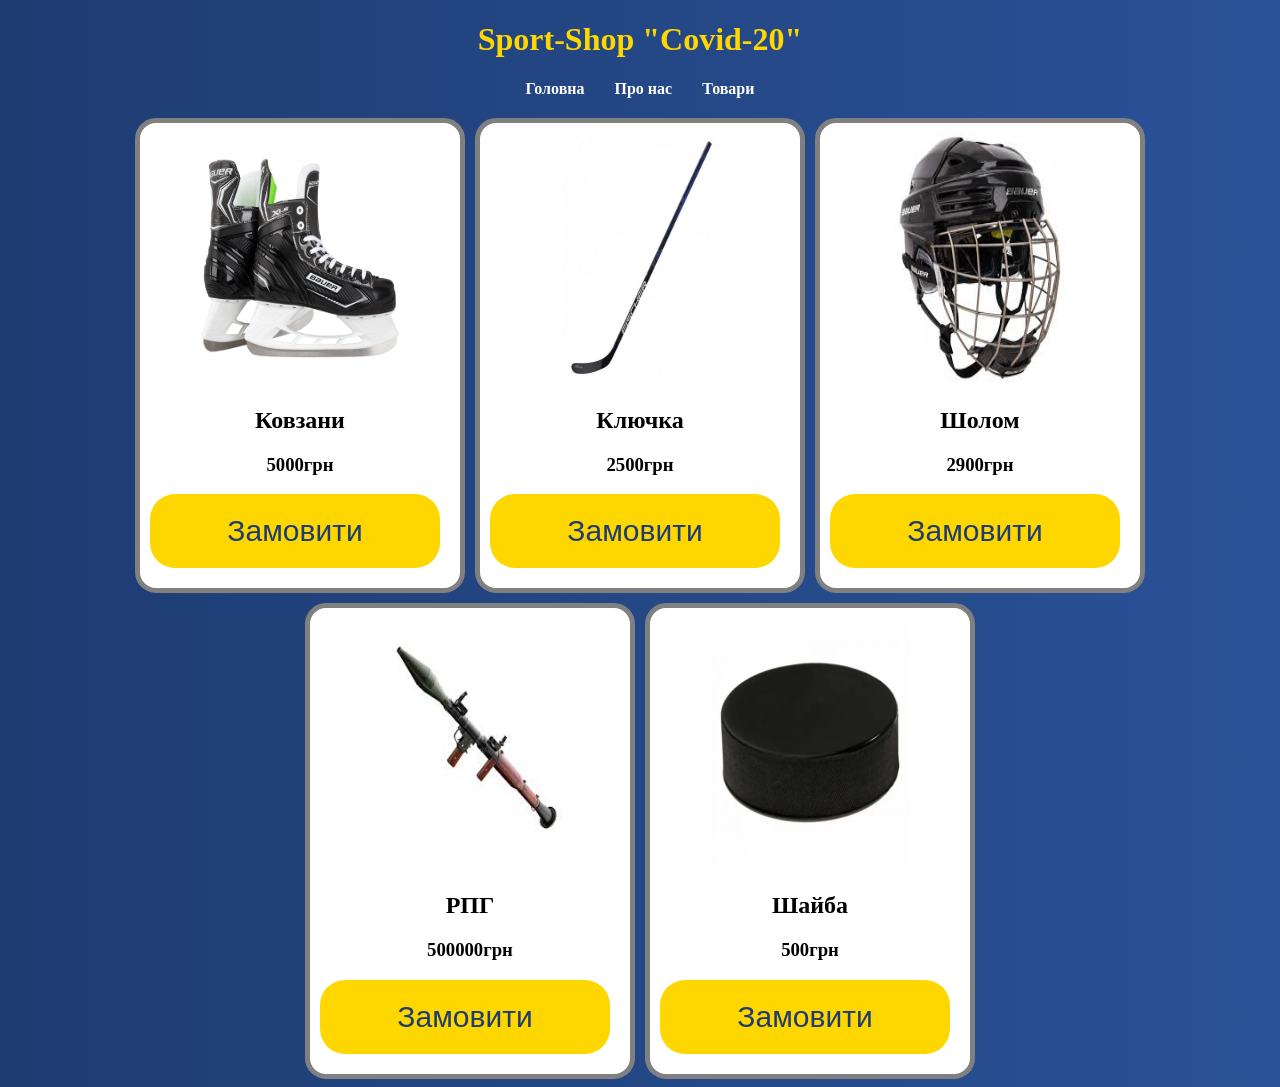
<file: index.html>
<!DOCTYPE html>
<html lang="en">
<head>
    <meta charset="UTF-8">
    <meta name="viewport" content="width=device-width, initial-scale=1.0">
    <title>Sport-Shop</title>
    <link rel="stylesheet" href="style.css">
</head>
<body>
    <header>
        <h1>Sport-Shop "Covid-20"</h1>
        <nav class="nav">
            <a href="pronas.html" class="nav-link">Головна</a>
            <a href="pronas2.html" class="nav-link">Про нас</a>
            <a href="index.html" class="nav-link">Товари</a>
        </nav>

    </header>
    <main>
    <div class="product">
        <div class="card">
            <img src="Konki.jpg" width="200" height="250">
            <h2>Ковзани</h2>
            <h3>5000грн</h3>
            <div class="zamoviti">
            <a href="zamovit.html">Замовити</a>
            </div>
        </div>
            
        <div class="card">
                <img src="Klushka.jpg" width="200" height="250">
                <h2>Ключка</h2>
                <h3>2500грн</h3>
            <div class="zamoviti">
                <a href="zamovit.html">Замовити</a>
            </div>
        </div>
        <div class="card">
                <img src="schlem.png" width="200" height="250">
                <h2>Шолом</h2>
                <h3>2900грн</h3>
            <div class="zamoviti">
                <a href="zamovit.html">Замовити</a>
            </div>
        </div>
        <div class="card">
                <img src="RPG.png" width="200" height="250">
                <h2>РПГ</h2>
                <h3>500000грн</h3>
            <div class="zamoviti">
                <a href="zamovit.html">Замовити</a>
            </div>
        </div>   
        <div class="card">
                <img src="Pack.webp" width="200" height="250">
                <h2>Шайба</h2>
                <h3>500грн</h3>
            <div class="zamoviti">
                <a href="zamovit.html">Замовити</a>
            </div>
        </div>                
    </div>


    </main>
    <footer>


    </footer>
</body>
</html>
</file>
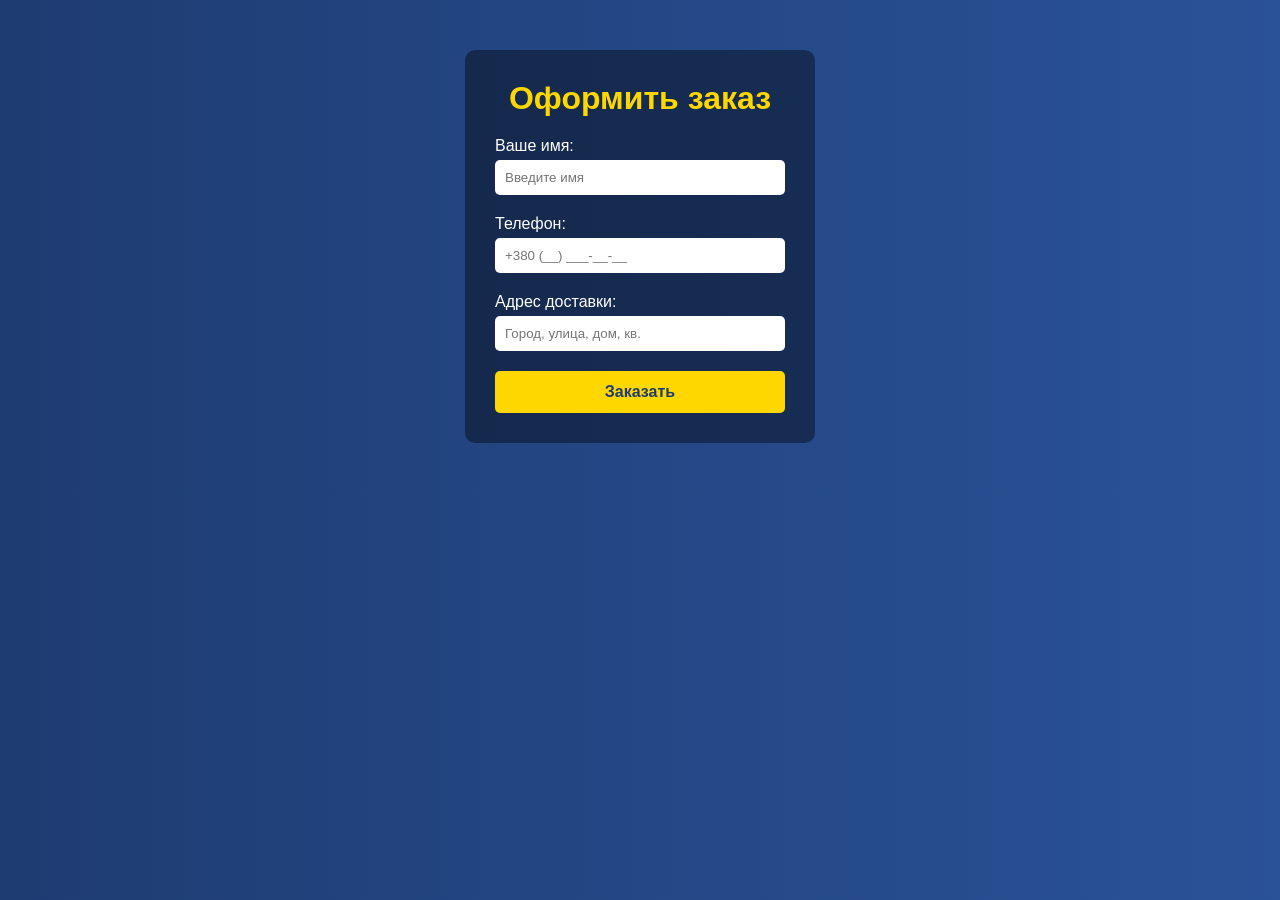
<file: zamovit.html>
<!DOCTYPE html>
<html lang="ru">
<head>
    <meta charset="UTF-8">
    <title>Страница заказа</title>
    <link rel="stylesheet" href="style4.css">
</head>
<body>

    <div class="order-box">
        <h1>Оформить заказ</h1>
        
        <form action="uspeshno.html">
            <label>Ваше имя:</label>
            <input type="text" placeholder="Введите имя" required>
            
            <label>Телефон:</label>
            <input type="tel" placeholder="+380 (__) ___-__-__" required>
            
            <label>Адрес доставки:</label>
            <input type="text" placeholder="Город, улица, дом, кв." required>
            
            <button type="submit">Заказать</button>
        </form>
    </div>

</body>
</html>
</file>
<file: style.css>
body{
background: linear-gradient(to right,#1e3c72,#2a5298);


}
.sibirskaya-yasva{
width: 67px;
display: flex;
position: fixed;

}
h1{
text-align: center;
color: #ffd700;

}

.card{

text-align: center;
padding: 10px;
padding-bottom: 20px;
border: 5px solid grey;
border-radius: 21px;
width: 300px;
background-color: white;
color:  black;
}
.zamoviti{
    width: 250px;
    padding: 20px;
    background-color: #ffd700;
    border: 3px #b49703;
    border-radius: 25px;
    text-decoration: none;
    font-family: Arial;
    
}
.zamoviti a{
text-decoration: none;
color: #1e3c72;
font-size: 30px;
}
.zamoviti a:hover{
color: #2a5298;

}
.product{
    display: flex;
    justify-content: center;
    gap: 10px;
    flex-wrap: wrap;
}
nav{
    display: flex;
    justify-content: center;
    gap: 30px;
    margin-bottom: 20px;
}

.nav-link {
    color: white;
    text-decoration: none; 
    font-weight: bold;
}

.nav-link:hover {
    color: #ffd700;
}
</file>
<file: style4.css>
body {
    background: linear-gradient(to right, #1e3c72, #2a5298);
    font-family: Arial, sans-serif;
    margin: 0;
    padding: 50px 15px;
}

.order-box {
    background-color: rgba(0, 0, 0, 0.4); 
    max-width: 350px;
    margin: 0 auto; 
    padding: 30px;
    border-radius: 10px; 
    box-sizing: border-box;
}

h1 {
    color: #ffd700;
    text-align: center;
    margin-top: 0;
    margin-bottom: 20px;
}

label {
    color: #ffffff;
    display: block;
    margin-bottom: 5px;
}


input {
    width: 100%;
    padding: 10px;
    margin-bottom: 20px;
    border: none;
    border-radius: 5px;
    box-sizing: border-box; 
}


button {
    background-color: #ffd700;
    color: #1e3c72; 
    border: none;
    width: 100%;
    padding: 12px;
    border-radius: 5px;
    font-weight: bold;
    cursor: pointer;
    font-size: 16px;
}

.text-center {
    text-align: center;
}


p {
    color: #ffffff;
    margin-bottom: 30px;
    font-size: 16px;
}


.btn-back {
    display: block;
    background-color: #ffd700;
    color: #1e3c72;
    text-decoration: none; 
    padding: 12px;
    border-radius: 5px;
    font-weight: bold;
    font-size: 16px;
    box-sizing: border-box;
}
</file>
